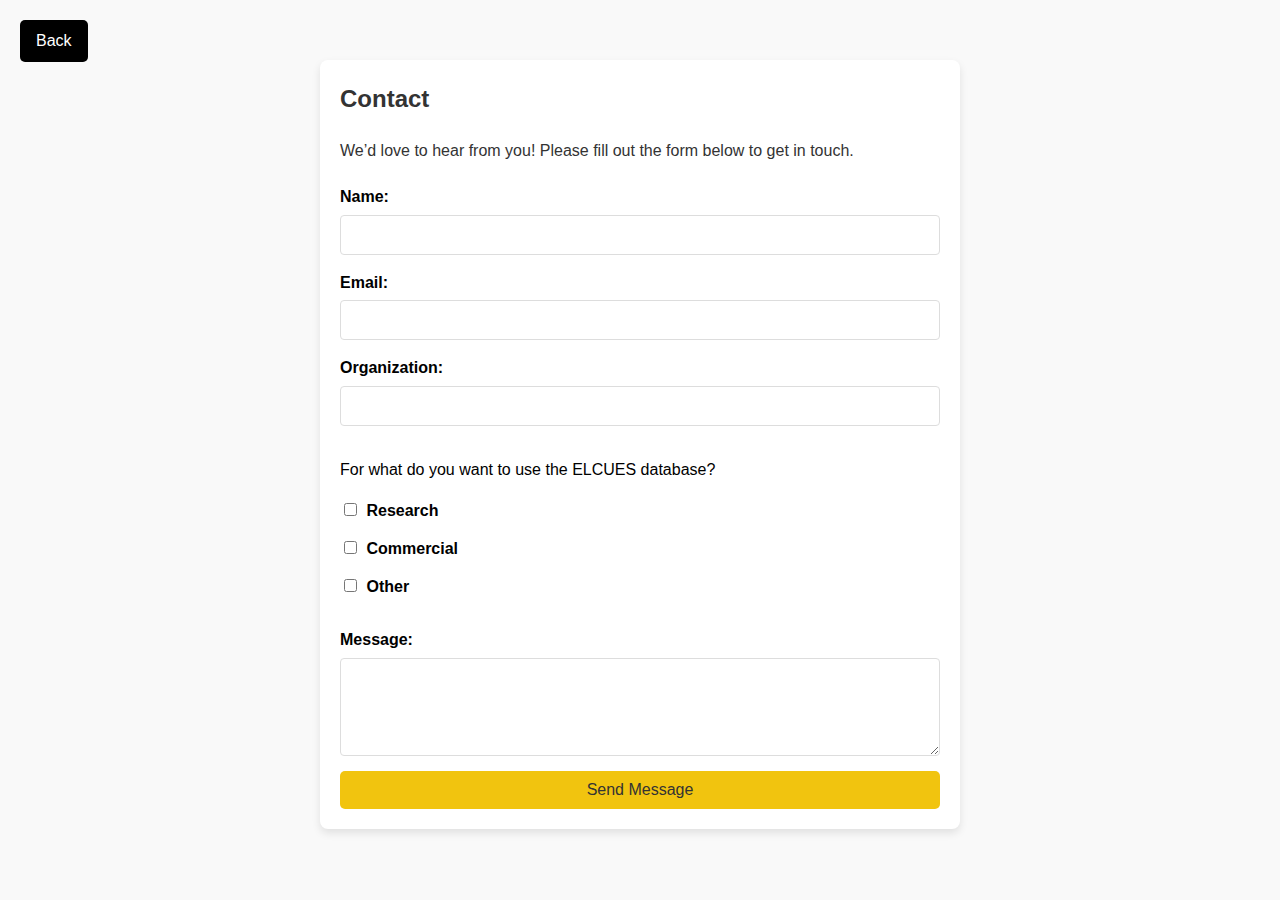
<file: contact.html>
<!DOCTYPE html>
<html lang="en">
<head>
    <meta charset="UTF-8">
    <meta name="viewport" content="width=device-width, initial-scale=1.0">
    <title>Contact Us</title>
    <link rel="stylesheet" href="styles.css"> <!-- Link to your stylesheet -->
    <style>
        /* Inline CSS for demonstration, you should move this to your styles.css */
        body {
            font-family: Arial, sans-serif;
            margin: 0;
            padding: 0;
            background-color: #f9f9f9;
        }
        .contact-container {
            max-width: 600px;
            margin: 60px auto 20px auto; /* Margin for top spacing and bottom spacing */
            padding: 20px;
            background-color: #ffffff;
            border-radius: 8px;
            box-shadow: 0 4px 8px rgba(0, 0, 0, 0.1);
            position: relative;
        }
        .contact-header {
            margin-bottom: 20px;
        }
        .back-button {
            position: fixed; /* Fixed position to stay in place when scrolling */
            top: 20px; /* Distance from the top of the viewport */
            left: 20px; /* Distance from the left of the viewport */
            background: black;
            color: white;
            border: none;
            padding: 8px 16px;
            border-radius: 5px;
            text-decoration: none;
            font-size: 16px;
            z-index: 1000; /* Ensure it stays above other content */
        }
        .back-button:hover {
            background: #e0b90f;
        }
        .contact-header h1 {
            margin: 0;
            font-size: 24px;
            font-weight: bold;
        }
        .contact-info {
            margin-bottom: 20px;
            font-size: 16px;
            color: #333;
        }
        .contact-form {
            display: flex;
            flex-direction: column;
        }
        .contact-form label {
            margin-bottom: 5px;
            font-weight: bold;
        }
        .contact-form input, .contact-form textarea {
            padding: 10px;
            margin-bottom: 15px;
            border: 1px solid #ddd;
            border-radius: 4px;
            font-size: 16px;
        }
        .contact-form input[type="checkbox"] {
            margin-right: 10px;
        }
        .contact-form .checkbox-group {
            margin-bottom: 15px;
        }
        .contact-form .checkbox-group label {
            display: block;
            margin-bottom: 5px;
        }
        .contact-form .checkbox-group input[type="checkbox"] {
            margin-right: 5px;
        }
        .contact-form button {
            padding: 10px 20px;
            background-color: #f1c40f;
            color: #333;
            border: none;
            border-radius: 5px;
            font-size: 16px;
            cursor: pointer;
        }
        .contact-form button:hover {
            background-color: #e0b90f;
        }
    </style>
</head>
<body>
    <a href="index.html" class="back-button">Back</a> <!-- Back button to the main page -->

    <div class="contact-container">
        <div class="contact-header">
            <h1>Contact</h1>
        </div>
        <p class="contact-info">We’d love to hear from you! Please fill out the form below to get in touch.</p>
        <form action="send-form.php" method="POST" class="contact-form">
            <label for="name">Name:</label>
            <input type="text" id="name" name="name" required>
            
            <label for="email">Email:</label>
            <input type="email" id="email" name="email" required>

            <label for="organization">Organization:</label>
            <input type="text" id="organization" name="organization">

            <div class="checkbox-group">
                <p>For what do you want to use the ELCUES database?</p>
                <label>
                    <input type="checkbox" name="use[]" value="research">
                    Research
                </label>
                <label>
                    <input type="checkbox" name="use[]" value="commercial">
                    Commercial
                </label>
                <label>
                    <input type="checkbox" name="use[]" value="other">
                    Other
                </label>
            </div>

            <label for="message">Message:</label>
            <textarea id="message" name="message" rows="4" required></textarea>

            <button type="submit">Send Message</button>
        </form>
    </div>
</body>
</html>
</file>
<file: styles.css>
/* Grundlegende Stile für die gesamte Website */
body {
    font-family: Arial, sans-serif;
    line-height: 1.6;
    margin: 0;
    padding: 20px;
    background-color: #F5F5F5;
    overflow-x: hidden;
    margin-left: 200px; /* Add left margin equal to the navbar width */
    box-sizing: border-box; /* Ensure padding is included in the width */

}

html {
    scroll-behavior: smooth;
}

/* Header-Stile */
header {
    background-color: #F000000;
    color: white;
    padding: 10px 0;
    text-align: left;
}

header img {
    max-width: auto; /* Ensure the image scales with the header */
    height: 50%;    /* Maintain the aspect ratio of the image */
    display: block;  /* Remove any extra space below the image */
    margin: 0 auto;  /* Center the image */
}

header h1 {
    font-size: 2em;
    color: #333; /* Dark gray color for the text */
}

/* Full-width image container */
.full-width-image {
    width: 80%; /* Set the width to 80% of the viewport */
    max-width: 1200px; /* Optional: Set a max-width for larger screens */
    margin: 0 auto; /* Center the container horizontally */
    position: relative; /* Establish stacking context if needed */
    z-index: 1; /* Ensure it is below other elements with higher z-index */
    margin-top: 10px; /* Adjust based on the height of the navigation bar */
    Margin-bottom: 40px;
    Margin-top: 40px;
}

.full-width-image img {
    width: 100%; /* Make the image fill the container width */
    height: auto; /* Maintain aspect ratio */
    display: block; /* Remove any bottom space caused by inline image */
}

/* Navigation-Stile */
nav {
    display: flex;
    flex-direction: column; /* Change direction to column for vertical layout */
    justify-content: flex-start;
    align-items: center;
    background-color: #FFFFFF;
    border-radius: 15px; /* Rounded corners */
    Margin: 5px;
    Margin-top: 20px;
    Margin-bottom: 20px;
    padding: 20px 10px; /* Adjust padding to fit the vertical layout */
    Gap: 40px;
    position: fixed;
    width: 250px; /* Adjust the width to your needs */
    height: 95%; /* Full height for vertical navigation */
    top: 0;
    left: 0;
    z-index: 1000;
    box-sizing: border-box;
    box-shadow: 0 4px 8px rgba(0, 0, 0, 0.1); /* Light shadow */
    background: linear-gradient(to bottom, #ffffff, #f9f9f9);
    border-right: 1px solid #e0e0e0; /* Light border color */



}

.nav-left .logo {
    width: 180px; /* Keep the logo size as needed */
    margin-bottom: 20px; /* Add space below the logo */
    


}

.nav-center {
    display: flex;
    flex-direction: column; /* Stack links vertically */
    gap: 10px;
    width: 100%;
    justify-content: center; /* Align links to the start */
    align-items: center; /* Center align links */
    flex-grow: 1; /* Use available vertical space */
}

.nav-link {
    color: black;
    text-decoration: none;
    font-size: 24px;
    width: 100%;
    text-align: center; /* Align text to the left within the link */
    padding: 10px 0;
}

.nav-link.active {
    font-weight: bold; /* Or use 700 for a specific weight */
}

.nav-link:hover {
    text-decoration: underline;
}

.nav-link.project.active {
    background-color: #4f559d; /* Tomatenrot für Home */
}

.nav-link.data.active {
    background-color: #b2e965; /* Grün für About */
}

.nav-link.selector.active {
    background-color: #a72b44; /* Blau für Services */
}

.nav-link.studies.active {
    background-color: #6db7b3; /* Gelb für Contact */
}

.nav-link.project:hover {
    background-color: rgba(79, 85, 157, 0.5); /* Transparent version of #4f559d */
}

.nav-link.data:hover {
    background-color: rgba(178, 233, 101, 0.5); /* Transparent version of #b2e965 */
}

.nav-link.selector:hover {
    background-color: rgba(167, 43, 68, 0.5); /* Transparent version of #a72b44 */
}

.nav-link.studies:hover {
    background-color: rgba(109, 183, 179, 0.5); /* Transparent version of #6db7b3 */
}

.nav-right {
    margin-top: auto; /* Push the contact button to the bottom */
    width: 100%; /* Ensure the button spans the width */
    text-align: center; /* Center align the button */
}

.nav-right .contact-button {
    background-color: black;
    color: white;
    text-decoration: none;
    padding: 10px 20px;
    border-radius: 5px;
    font-size: 16px;
    display: block; /* Make the button block-level to span the width */
    width: 80%; /* Button width (adjust as needed) */
    margin: 0 auto; /* Center the button horizontally */
}

.nav-right .contact-button:hover {
    background-color: #e0b90f;
}

@media (max-width: 768px) {
    nav {
        width: 150px; /* Adjust for smaller screens */
    }

    .nav-link {
        font-size: 20px;
    }

    .nav-right .contact-button {
        font-size: 14px;
        padding: 8px 16px;
    }
}

@keyframes fadeInFromBottom {
    0% {
        transform: translateY(30px); /* Start slightly below the final position */
        opacity: 0; /* Fully transparent */
    }
    100% {
        transform: translateY(0); /* End in its final position */
        opacity: 1; /* Fully opaque */
    }
}



/* Main-Content-Stile */
main {
    padding: 20px;
}

Main h2 {
    font-size: 48px;
    Margin-bottom: 10px;
    Margin-top: 0px;

}

section {
    scroll-margin-top: 60px; /* Adjust this value based on your navigation bar height */
}

#contact {
    padding: 30px 20px; /* Reduced padding for the contact section */
    min-height: 20vh;   /* Reduced height for the contact section */
    background-color: #c0c0c0;
}

.section-with-bg {
    background-color: #FFFFFF; /* White background */
    border-radius: 15px; /* Rounded corners */
    padding: 20px; /* Padding inside the section */
    box-shadow: 0 4px 8px rgba(0, 0, 0, 0.1); /* Optional: Adds a subtle shadow for depth */
    margin: 20px; /* Adds space outside the section */
    opacity: 0; /* Initially invisible */
    animation: flyIn 3s ease-out forwards; /* Apply the animation */
    min-height: 500px; /* Adjust this value as needed */

}

section-with-bg.visible {
    transition: opacity 1s ease-in-out 0.5s; /* Add a 0.5s delay */
}


.flex-container {
    display: flex;
    justify-content: space-between;
    align-items: flex-start; /* Align items at the top */
    gap: 20px;
    flex-wrap: wrap; /* Allow wrapping on small screens */
}

.text-block {
    flex: 1;
    max-width: 45%;
}

.text-block p {
    Font-size: 22px
}

.text-block-right {
    flex: 1;
    max-width: 45%;
    background-color: #f0f0f0; /* Background color for visibility */
    padding: 20px; /* Padding inside the text block */
    border-radius: 5px; /* Rounded corners */
    
}
.grid-container {
    display: grid;
    grid-template-columns: repeat(3, 1fr); /* 3 columns */
    grid-template-rows: repeat(3, 1fr); /* 3 rows */
    gap: 10px; /* Space between cards */
    width: 480px; /* Total width of the grid */
    height: 480px; /* Total height of the grid */
}

.flip-card {
    background-color: transparent;
    perspective: 1000px; /* Perspective for 3D effect */
}

.flip-card-inner {
    position: relative;
    width: 100%;
    height: 100%;
    text-align: center;
    transition: transform 0.6s;
    transform-style: preserve-3d;
    transform-origin: center; /* Ensure flip rotates around the center */
}

.flip-card-front, .flip-card-back {
    position: absolute;
    width: 100%;
    height: 100%;
    backface-visibility: hidden;
    border-radius: 15px; /* Rounded corners */
    border: 2px solid black; /* Black border */
    display: flex;
    justify-content: center;
    align-items: center;
    padding: 0;
    margin: 0;
    box-shadow: none; /* Remove shadow */
    box-sizing: border-box; /* Ensure padding and border are included in width/height */
}

.flip-card-front {
    background-color: #f8f8f8;
    color: black;
}

.flip-card-back {
    background-color: #333;
    color: white;
    transform: rotateY(180deg);   
}

.flip-card-front p{
    font-weight: bold; /* Bold text */
    font-size: 16px; /* Text size */
    text-align: center; /* Center text */
    line-height: 1.2; /* Line spacing */
    margin: 0; /* Remove margins */
    padding: 0 10px; /* Horizontal padding */
    word-break: break-word; /* Break long words */
}


.flip-card-back p {
    Font-style: italic; 
    font-size: 14px; /* Text size */
    text-align: center; /* Center text */
    line-height: 1.2; /* Line spacing */
    margin: 0; /* Remove margins */
    padding: 0 10px; /* Horizontal padding */
    word-break: break-word; /* Break long words */
}
.flip-card:hover .flip-card-inner,
.flip-card-inner.flipped {
    transform: rotateY(180deg);
}

.html-widget {
    flex: 1;
    max-width: 50%;
    display: flex;
    align-items: flex-start; /* Align the iframe at the top */
    justify-content: flex-end; /* Align the widget to the right */
    position: relative;
}

.responsive-iframe {
    width: 100%;
    height: auto;
    aspect-ratio: 1 / 1; /* Ensure a square aspect ratio */
    border: none;
}

/* Footer-Stile */
footer {
    background-color: #F000000;
    color: black;
    text-align: center;
    padding: 10px 0;
    
    bottom: 0;
    width: 100%;
}

/* Back Button */
.back-button {
    position: absolute;
    top: 20px;
    left: 20px;
    text-decoration: none;
    color: #333; /* Neutral text color */
    font-size: 16px;
    display: flex;
    align-items: center;
    gap: 5px; /* Space between icon and text */
    border: none;
    background: none; /* No background */
    cursor: pointer; /* Pointer cursor for better UX */
}

.back-button:hover {
    color: #007bff; /* Blue on hover */
}

.back-button svg {
    width: 16px; /* Size of the arrow icon */
    height: 16px;
    fill: currentColor; /* Matches the text color */
}


/* Main Container */
.container {
    text-align: center;
}

.licensecontainer {
    text-align: center;
    background-color: #FFFFFF; /* White background */
    border-radius: 15px; /* Rounded corners */
    padding: 20px; /* Padding inside the section */
    box-shadow: 0 4px 8px rgba(0, 0, 0, 0.1); /* Optional: Adds a subtle shadow for depth */
    margin: 20px; /* Adds space outside the section */
    /*opacity: 0; /* Initially invisible */
    /*animation: flyIn 3s ease-out forwards; /* Apply the animation */
    min-height: 300px; /* Adjust this value as needed */
    
}

h1 {
    margin-bottom: 20px;
    font-size: 2em;
    color: #333; /* Dark gray color for the text */
}

.button-group {
    display: flex;
    justify-content: center;
    gap: 20px;
}

.button-group button {
    padding: 10px 20px;
    font-size: 16px;
    border-radius: 5px;
    border: none;
    cursor: pointer;
}

.research-btn {
    background-color: lightgray /*#28a745;  Green */
    color: white;
}

.research-btn:hover {
    background-color: #218838; /* Darker green */
}

.commercial-btn {
    background-color: lightgray /*#007bff;  Blue */
    color: white;
}

.commercial-btn:hover {
    background-color: #0056b3; /* Darker blue */
}

.next-button {
    margin-top: 30px;
    padding: 10px 20px;
    font-size: 16px;
    border-radius: 5px;
    border: none;
    cursor: pointer;
    background-color: #ffc107; /* Yellow */
    color: black;
}

.next-button:hover {
    background-color: #e0a800; /* Darker yellow */
}

ol {
    /*margin: 20px auto;*/
    /*padding-left: 20px;*/
    max-width: 600px;
}

ol li {
    margin-bottom: 15px;
}

.mail-button-container {
    text-align: center;
    margin-top: 30px;
}

.mail-button {
    display: inline-block;
    padding: 10px 20px;
    font-size: 16px;
    color: white;
    background-color: #007bff; /* Blue */
    border: none;
    border-radius: 5px;
    cursor: pointer;
    text-decoration: none; /* Remove underline */
}

.mail-button:hover {
    background-color: #0056b3; /* Darker blue */
}

.download-link {
    display: inline-block;
    /*padding: 10px 20px;*/
    font-size: 16px;
    color: #007bff;
    /*background-color: #007bff; /* Blue */
    text-decoration: none;
    border-radius: 5px;
}

.download-link:hover {
    color: #0056b3; /* Darker blue */
}

.download-container {
    text-align: center;
    background-color: #fff;
    padding: 20px;
    border-radius: 10px;
    box-shadow: 0 4px 8px rgba(0, 0, 0, 0.1);
}
</file>
